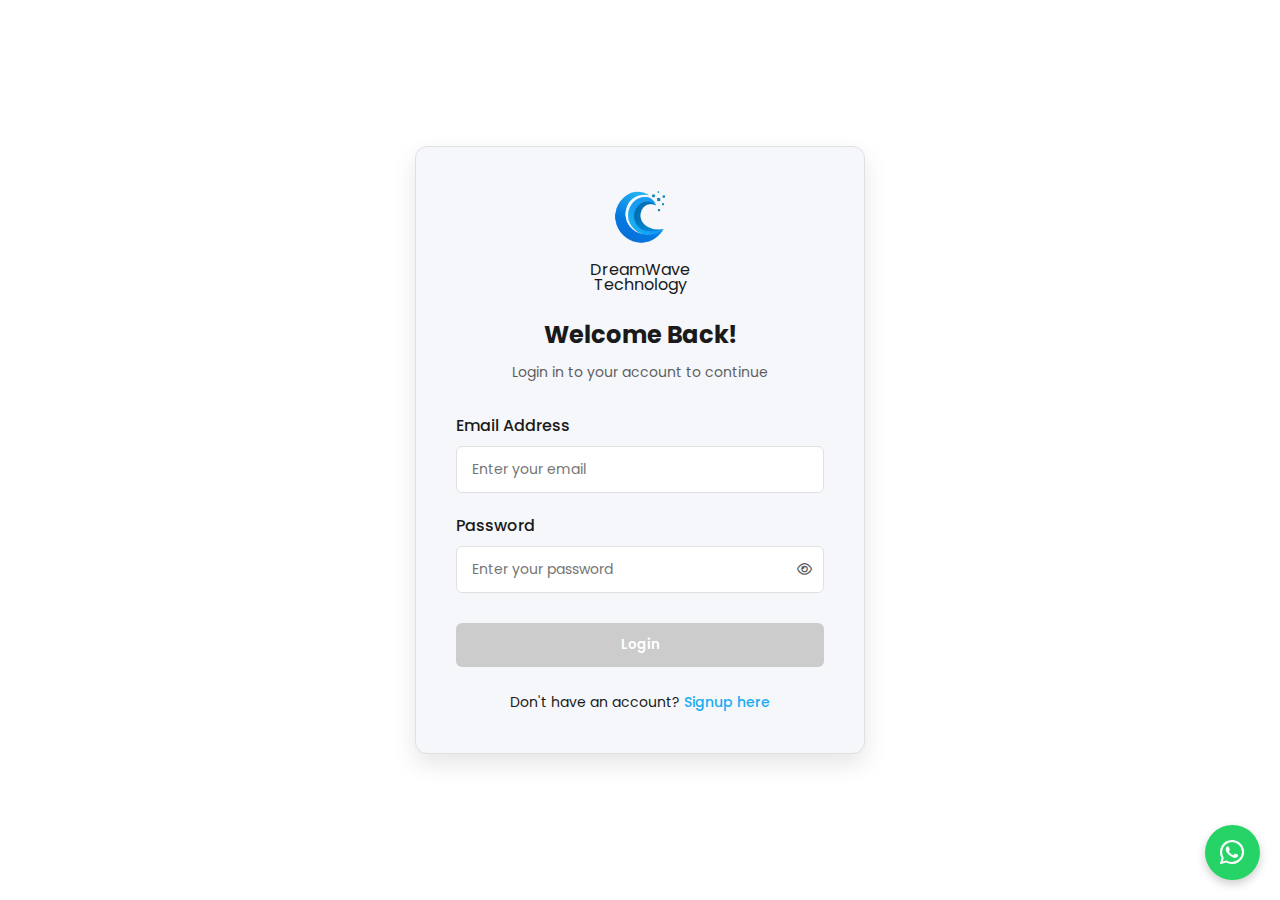
<file: login.html>
<!DOCTYPE html>
<html lang="en">

        <head>
                <meta charset="UTF-8">
                <meta name="viewport" content="width=device-width, initial-scale=1.0">
                <title>Login - DreamWave Technology</title>
                <link rel="stylesheet" href="auth.css">
                <link rel="stylesheet" href="https://cdnjs.cloudflare.com/ajax/libs/font-awesome/6.4.0/css/all.min.css">
        </head>

        <body>
                <!-- Login Form -->
                <div class="auth-container">
                        <div class="auth-card">
                                <div class="auth-header">
                                        <div class="auth-logo">
                                                <img src="dwt-logo.png" alt="DreamWave Technology Logo">
                                                <div class="logo-txt">
                                                        <div class="logo-txt-top">DreamWave</div>
                                                        <div class="logo-txt-bottom">Technology</div>
                                                </div>
                                        </div>
                                        <h2 class="auth-title">Welcome Back!</h2>
                                        <p class="auth-subtitle">Login in to your account to continue</p>
                                </div>

                                <form id="loginForm">
                                        <div class="form-group">
                                                <label for="email">Email Address</label>
                                                <input type="email" id="email" class="form-control"
                                                        placeholder="Enter your email" required>
                                        </div>

                                        <div class="form-group">
                                                <label for="password">Password</label>
                                                <div class="password-input-container">
                                                        <input type="password" id="password" class="form-control"
                                                                placeholder="Enter your password" required>
                                                        <button type="button" class="toggle-password"
                                                                id="togglePassword">
                                                                <i class="far fa-eye"></i>
                                                        </button>
                                                </div>
                                        </div>

                                        <button type="submit" class="auth-btn" id="loginBtn" disabled>Login</button>

                                        <div class="auth-footer">
                                                <p>Don't have an account? <a href="signup.html" class="auth-link">Signup here</a></p>
                                        </div>
                                </form>
                        </div>
                </div>

                <!-- WhatsApp Floating Button -->
                <a href="https://wa.me/94785861321" class="whatsapp-btn" target="_blank">
                        <i class="fab fa-whatsapp"></i>
                </a>

                <script>
                        // Form elements
                        const loginForm = document.getElementById('loginForm');
                        const emailInput = document.getElementById('email');
                        const passwordInput = document.getElementById('password');
                        const loginBtn = document.getElementById('loginBtn');

                        // Toggle password visibility
                        document.getElementById('togglePassword').addEventListener('click', function () {
                                const passwordInput = document.getElementById('password');
                                const icon = this.querySelector('i');

                                if (passwordInput.type === 'password') {
                                        passwordInput.type = 'text';
                                        icon.classList.remove('fa-eye');
                                        icon.classList.add('fa-eye-slash');
                                } else {
                                        passwordInput.type = 'password';
                                        icon.classList.remove('fa-eye-slash');
                                        icon.classList.add('fa-eye');
                                }
                        });

                        // Enable/disable login button based on form validation
                        function validateLoginForm() {
                                const email = emailInput.value.trim();
                                const password = passwordInput.value.trim();

                                // Enable button only if both fields have values
                                loginBtn.disabled = !(email && password);
                        }

                        // Add event listeners for form validation
                        emailInput.addEventListener('input', validateLoginForm);
                        passwordInput.addEventListener('input', validateLoginForm);

                        // Form submission
                        loginForm.addEventListener('submit', function (e) {
                                e.preventDefault();

                                const email = emailInput.value.trim();
                                const password = passwordInput.value.trim();

                                // Simple validation
                                if (!email || !password) {
                                        alert('Please fill in all fields');
                                        return;
                                }

                                // In a real application, you would send this data to a server
                                alert('Login successful!');
                                // Redirect to dashboard or home page
                                // window.location.href = 'dashboard.html';
                        });

                        // Initial validation
                        validateLoginForm();
                </script>
        </body>

</html>
</file>
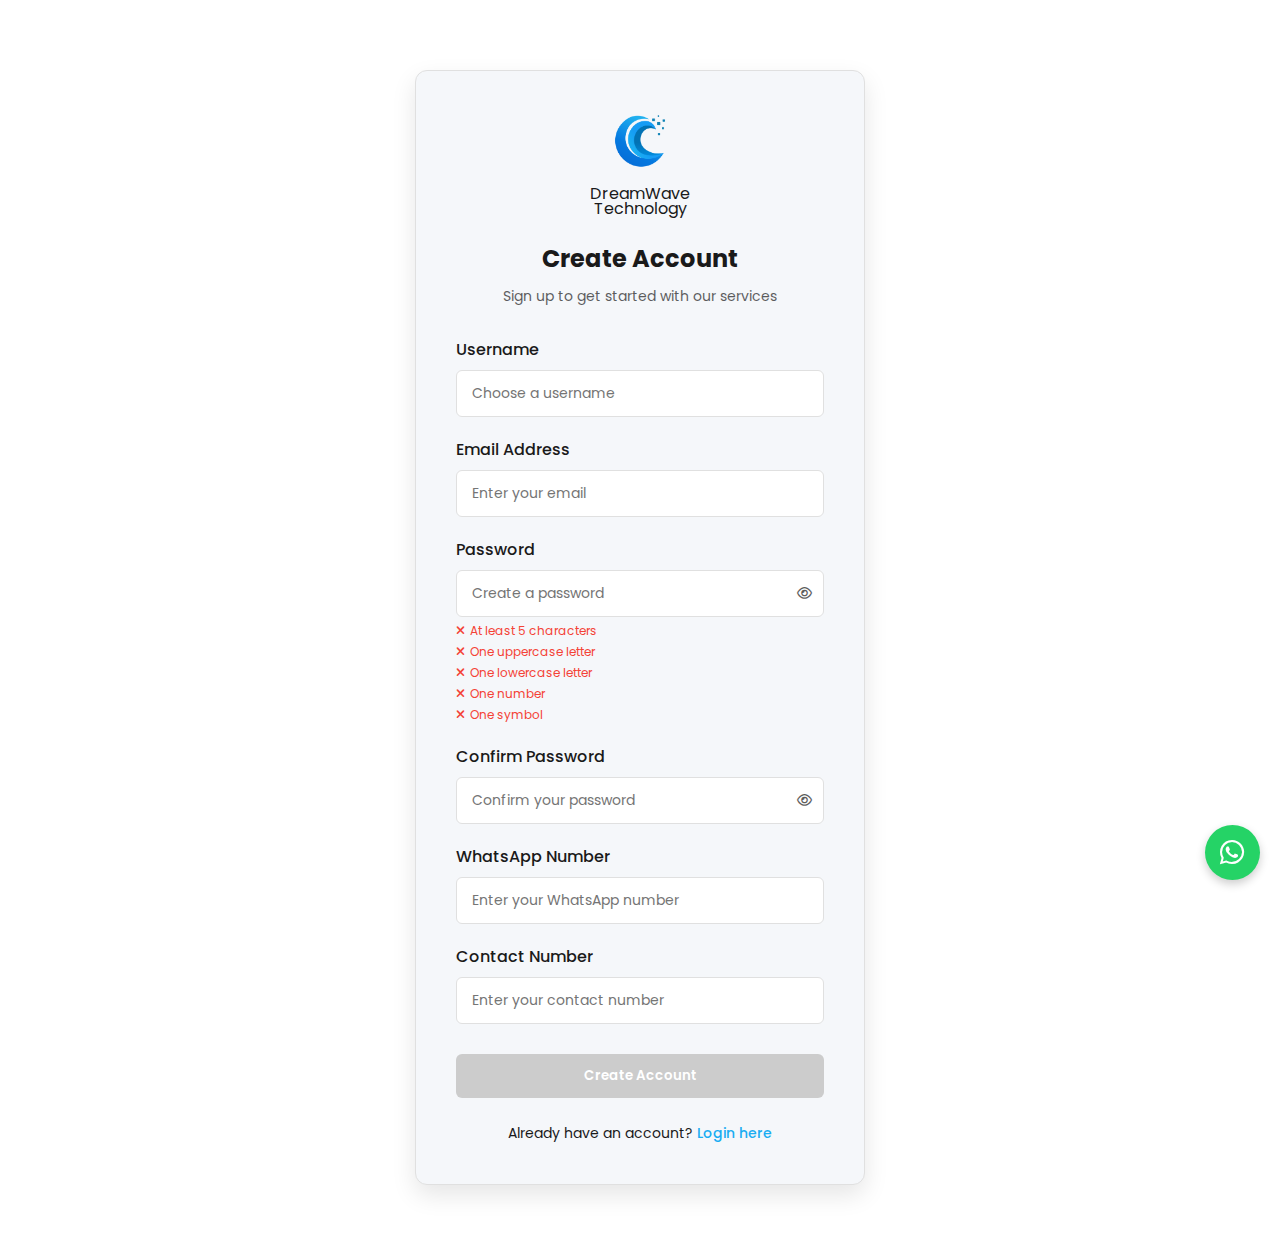
<file: signup.html>
<!DOCTYPE html>
<html lang="en">

        <head>
                <meta charset="UTF-8">
                <meta name="viewport" content="width=device-width, initial-scale=1.0">
                <title>Sign Up - DreamWave Technology</title>
                <link rel="stylesheet" href="auth.css">
                <link rel="stylesheet" href="https://cdnjs.cloudflare.com/ajax/libs/font-awesome/6.4.0/css/all.min.css">
        </head>

        <body>
                <!-- Signup Form -->
                <div class="auth-container">
                        <div class="auth-card">
                                <div class="auth-header">
                                        <div class="auth-logo">
                                                <img src="dwt-logo.png" alt="DreamWave Technology Logo">
                                                <div class="logo-txt">
                                                        <div class="logo-txt-top">DreamWave</div>
                                                        <div class="logo-txt-bottom">Technology</div>
                                                </div>
                                        </div>
                                        <h2 class="auth-title">Create Account</h2>
                                        <p class="auth-subtitle">Sign up to get started with our services</p>
                                </div>

                                <form id="signupForm">
                                        <div class="form-group">
                                                <label for="username">Username</label>
                                                <input type="text" id="username" class="form-control"
                                                        placeholder="Choose a username" required>
                                        </div>

                                        <div class="form-group">
                                                <label for="email">Email Address</label>
                                                <input type="email" id="email" class="form-control"
                                                        placeholder="Enter your email" required>
                                        </div>

                                        <div class="form-group">
                                                <label for="password">Password</label>
                                                <div class="password-input-container">
                                                        <input type="password" id="password" class="form-control"
                                                                placeholder="Create a password" required>
                                                        <button type="button" class="toggle-password"
                                                                id="togglePassword">
                                                                <i class="far fa-eye"></i>
                                                        </button>
                                                </div>
                                                <div class="requirements" id="passwordRequirements">
                                                        <div class="requirement invalid" id="lengthReq">
                                                                <i class="fas fa-times"></i> At least 5 characters
                                                        </div>
                                                        <div class="requirement invalid" id="uppercaseReq">
                                                                <i class="fas fa-times"></i> One uppercase letter
                                                        </div>
                                                        <div class="requirement invalid" id="lowercaseReq">
                                                                <i class="fas fa-times"></i> One lowercase letter
                                                        </div>
                                                        <div class="requirement invalid" id="numberReq">
                                                                <i class="fas fa-times"></i> One number
                                                        </div>
                                                        <div class="requirement invalid" id="symbolReq">
                                                                <i class="fas fa-times"></i> One symbol
                                                        </div>
                                                </div>
                                        </div>

                                        <div class="form-group">
                                                <label for="confirmPassword">Confirm Password</label>
                                                <div class="password-input-container">
                                                        <input type="password" id="confirmPassword" class="form-control"
                                                                placeholder="Confirm your password" required>
                                                        <button type="button" class="toggle-password"
                                                                id="toggleConfirmPassword">
                                                                <i class="far fa-eye"></i>
                                                        </button>
                                                </div>
                                                <div class="error-message" id="passwordMatchError">
                                                        <i class="fas fa-exclamation-circle"></i> Passwords do not match
                                                </div>
                                                <div class="success-message" id="passwordMatchSuccess">
                                                        <i class="fas fa-check-circle"></i> Passwords match
                                                </div>
                                        </div>

                                        <div class="form-group">
                                                <label for="whatsapp">WhatsApp Number</label>
                                                <input type="tel" id="whatsapp" class="form-control"
                                                        placeholder="Enter your WhatsApp number">
                                        </div>

                                        <div class="form-group">
                                                <label for="contact">Contact Number</label>
                                                <input type="tel" id="contact" class="form-control"
                                                        placeholder="Enter your contact number">
                                        </div>

                                        <button type="submit" class="auth-btn" id="signupBtn" disabled>Create
                                                Account</button>

                                        <div class="auth-footer">
                                                <p>Already have an account? <a href="login.html" class="auth-link">Login
                                                                here</a></p>
                                        </div>
                                </form>
                        </div>
                </div>

                <!-- WhatsApp Floating Button -->
                <a href="https://wa.me/94785861321" class="whatsapp-btn" target="_blank">
                        <i class="fab fa-whatsapp"></i>
                </a>

                <script>
                        // Password validation requirements
                        const requirements = {
                                length: { regex: /.{5,}/, element: document.getElementById('lengthReq') },
                                uppercase: { regex: /[A-Z]/, element: document.getElementById('uppercaseReq') },
                                lowercase: { regex: /[a-z]/, element: document.getElementById('lowercaseReq') },
                                number: { regex: /[0-9]/, element: document.getElementById('numberReq') },
                                symbol: { regex: /[^A-Za-z0-9]/, element: document.getElementById('symbolReq') }
                        };

                        // Toggle password visibility
                        document.getElementById('togglePassword').addEventListener('click', function () {
                                const passwordInput = document.getElementById('password');
                                const icon = this.querySelector('i');

                                if (passwordInput.type === 'password') {
                                        passwordInput.type = 'text';
                                        icon.classList.remove('fa-eye');
                                        icon.classList.add('fa-eye-slash');
                                } else {
                                        passwordInput.type = 'password';
                                        icon.classList.remove('fa-eye-slash');
                                        icon.classList.add('fa-eye');
                                }
                        });

                        document.getElementById('toggleConfirmPassword').addEventListener('click', function () {
                                const confirmPasswordInput = document.getElementById('confirmPassword');
                                const icon = this.querySelector('i');

                                if (confirmPasswordInput.type === 'password') {
                                        confirmPasswordInput.type = 'text';
                                        icon.classList.remove('fa-eye');
                                        icon.classList.add('fa-eye-slash');
                                } else {
                                        confirmPasswordInput.type = 'password';
                                        icon.classList.remove('fa-eye-slash');
                                        icon.classList.add('fa-eye');
                                }
                        });

                        // Password validation
                        document.getElementById('password').addEventListener('input', function () {
                                const password = this.value;
                                let allValid = true;

                                // Check each requirement
                                for (const key in requirements) {
                                        if (requirements[key].regex.test(password)) {
                                                requirements[key].element.classList.remove('invalid');
                                                requirements[key].element.classList.add('valid');
                                                requirements[key].element.querySelector('i').classList.remove('fa-times');
                                                requirements[key].element.querySelector('i').classList.add('fa-check');
                                        } else {
                                                requirements[key].element.classList.remove('valid');
                                                requirements[key].element.classList.add('invalid');
                                                requirements[key].element.querySelector('i').classList.remove('fa-check');
                                                requirements[key].element.querySelector('i').classList.add('fa-times');
                                                allValid = false;
                                        }
                                }

                                // Check password match
                                checkPasswordMatch();

                                // Enable/disable signup button
                                document.getElementById('signupBtn').disabled = !allValid ||
                                        document.getElementById('password').value !== document.getElementById('confirmPassword').value;
                        });

                        // Confirm password validation
                        document.getElementById('confirmPassword').addEventListener('input', checkPasswordMatch);

                        function checkPasswordMatch() {
                                const password = document.getElementById('password').value;
                                const confirmPassword = document.getElementById('confirmPassword').value;
                                const errorElement = document.getElementById('passwordMatchError');
                                const successElement = document.getElementById('passwordMatchSuccess');

                                if (confirmPassword === '') {
                                        errorElement.style.display = 'none';
                                        successElement.style.display = 'none';
                                } else if (password === confirmPassword) {
                                        errorElement.style.display = 'none';
                                        successElement.style.display = 'block';
                                } else {
                                        errorElement.style.display = 'block';
                                        successElement.style.display = 'none';
                                }

                                // Enable/disable signup button
                                const allValid = Object.values(requirements).every(req =>
                                        req.element.classList.contains('valid')
                                );

                                document.getElementById('signupBtn').disabled = !allValid || password !== confirmPassword;
                        }

                        // Form submission
                        document.getElementById('signupForm').addEventListener('submit', function (e) {
                                e.preventDefault();

                                const username = document.getElementById('username').value;
                                const email = document.getElementById('email').value;
                                const password = document.getElementById('password').value;
                                const confirmPassword = document.getElementById('confirmPassword').value;
                                const whatsapp = document.getElementById('whatsapp').value;
                                const contact = document.getElementById('contact').value;

                                // Final validation
                                if (password !== confirmPassword) {
                                        alert('Passwords do not match');
                                        return;
                                }

                                // In a real application, you would send this data to a server
                                alert('Account created successfully!');
                                // Redirect to login page or dashboard
                                // window.location.href = 'login.html';
                        });
                </script>
        </body>

</html>
</file>
<file: auth.css>
/* -------- AUTH PAGES STYLES -------- */
@import url('https://fonts.googleapis.com/css2?family=Poppins:wght@300;400;500;600;700&display=swap');

* {
        margin: 0;
        padding: 0;
        box-sizing: border-box;
        font-family: "Poppins", sans-serif;
}

:root {
        /* Light Theme */
        --bg-color: #ffffff;
        --text-color: #1a1a1a;
        --nav-bg: #ffffffd9;
        --card-bg: #f5f7fa;
        --card-border: #e0e0e0;
        --hero-text: #000;
        --footer-bg: #f1f1f1;
        --brand-cyan: #1aadf2;

        /* Link Colors */
        --link-color: #1a1a1a;
        --btn-text: #000;
}

/* Dark Theme */
@media (prefers-color-scheme: dark) {
        :root {
                --bg-color: #0d0f12;
                --text-color: #e6e6e6;
                --nav-bg: rgba(0, 0, 0, 0.75);
                --card-bg: #111418;
                --card-border: #1c1f25;
                --hero-text: #fff;
                --footer-bg: #080a0c;

                --link-color: #e6e6e6;
                --btn-text: #000;
        }
}

body {
        background: var(--bg-color);
        color: var(--text-color);
        min-height: 100vh;
}

/* -------- NAVBAR -------- */
.navbar {
        width: 100%;
        background: var(--nav-bg);
        backdrop-filter: blur(10px);
        position: fixed;
        top: 0;
        z-index: 1000;
        border-bottom: 1px solid var(--footer-bg);
}

.container {
        width: 90%;
        margin: auto;
}

.nav-wrapper {
        display: flex;
        justify-content: space-between;
        align-items: center;
        padding: 15px 0;
}

.logo {
        font-size: 18px;
        display: flex;
        align-items: center;
        gap: 8px;
}

.logo img {
        height: 50px;
}

.logo-txt .logo-txt-bottom {
        margin-top: -10px;
}

.nav-links {
        display: flex;
        gap: 25px;
        list-style: none;
}

.nav-links a {
        color: var(--link-color);
        text-decoration: none;
        transition: .3s;
        font-weight: 500;
}

.nav-links a:hover {
        color: var(--brand-cyan);
}

.login-btn {
        background: var(--brand-cyan);
        padding: 8px 18px;
        border-radius: 6px;
        color: var(--btn-text);
        font-weight: 600;
        text-decoration: none;
        transition: background 0.3s;
}

.login-btn:hover {
        background: #1593d4;
}

/* -------- AUTH CONTAINER -------- */
.auth-container {
        display: flex;
        justify-content: center;
        align-items: center;
        min-height: 100vh;
        padding: 70px 20px;
}

.auth-card {
        background: var(--card-bg);
        border: 1px solid var(--card-border);
        border-radius: 12px;
        padding: 40px;
        width: 100%;
        max-width: 450px;
        box-shadow: 0 10px 25px rgba(0, 0, 0, 0.1);
}

.auth-header {
        text-align: center;
        margin-bottom: 30px;
}

.auth-logo {
        display: flex;
        flex-direction: column;
        align-items: center;
        justify-content: center;
        gap: 10px;
        margin-bottom: 20px;
}

.auth-logo img {
        height: 60px;
}

.auth-title {
        font-size: 24px;
        color: var(--text-color);
        margin-bottom: 10px;
}

.auth-subtitle {
        color: var(--text-color);
        opacity: 0.7;
        font-size: 14px;
}

.form-group {
        margin-bottom: 20px;
}

.form-group label {
        display: block;
        margin-bottom: 8px;
        font-weight: 500;
        color: var(--text-color);
}

.form-control {
        width: 100%;
        padding: 12px 15px;
        border: 1px solid var(--card-border);
        border-radius: 6px;
        background: var(--bg-color);
        color: var(--text-color);
        font-size: 14px;
        transition: border-color 0.3s;
}

.form-control:focus {
        outline: none;
        border-color: var(--brand-cyan);
}

.password-input-container {
        position: relative;
}

.toggle-password {
        position: absolute;
        right: 12px;
        top: 50%;
        transform: translateY(-50%);
        background: none;
        border: none;
        color: var(--text-color);
        cursor: pointer;
        opacity: 0.7;
}

.toggle-password:hover {
        opacity: 1;
}

.requirements {
        margin-top: 5px;
        font-size: 12px;
        color: #888;
}

.requirement {
        display: flex;
        align-items: center;
        margin-bottom: 3px;
}

.requirement.valid {
        color: #4CAF50;
}

.requirement.invalid {
        color: #f44336;
}

.requirement i {
        margin-right: 5px;
        font-size: 12px;
}

.auth-btn {
        width: 100%;
        padding: 12px;
        background: var(--brand-cyan);
        color: var(--bg-color);
        border: none;
        border-radius: 6px;
        font-weight: 600;
        cursor: pointer;
        transition: background 0.3s;
        margin-top: 10px;
}

.auth-btn:hover {
        background: #1593d4;
}

.auth-btn:disabled {
        background: #cccccc;
        cursor: not-allowed;
}

.auth-footer {
        text-align: center;
        margin-top: 25px;
        font-size: 14px;
}

.auth-link {
        color: var(--brand-cyan);
        text-decoration: none;
        font-weight: 500;
}

.auth-link:hover {
        text-decoration: underline;
}

.error-message {
        color: #f44336;
        font-size: 12px;
        margin-top: 5px;
        display: none;
}

.success-message {
        color: #4CAF50;
        font-size: 12px;
        margin-top: 5px;
        display: none;
}

/* WhatsApp Floating Button */
.whatsapp-btn {
        position: fixed;
        right: 20px;
        bottom: 20px;
        background: #25D366;
        text-decoration: none;
        color: #fff;
        font-size: 28px;
        width: 55px;
        height: 55px;
        display: flex;
        align-items: center;
        justify-content: center;
        border-radius: 50%;
        box-shadow: 0 4px 10px rgba(0, 0, 0, 0.2);
        z-index: 9999;
        transition: 0.3s;
}

.whatsapp-btn:hover {
        transform: scale(1.1);
}

/* -------- RESPONSIVE MEDIA QUERIES -------- */

/* Medium screens - Tablets (max-width: 992px) */
@media (max-width: 992px) {
        .auth-card {
                padding: 35px 30px;
                max-width: 400px;
        }

        .auth-title {
                font-size: 22px;
        }

        .auth-subtitle {
                font-size: 13px;
        }

        .form-control {
                font-size: 13px;
                padding: 10px 12px;
        }

        .auth-logo img {
                height: 55px;
        }
}

/* Small screens - Large Phones (max-width: 768px) */
@media (max-width: 768px) {
        .auth-container {
                padding: 60px 15px;
        }

        .auth-card {
                width: 100%;
                padding: 30px 25px;
        }

        .auth-logo img {
                height: 50px;
        }

        .logo-txt .logo-txt-top {
                font-size: 20px;
        }

        .logo-txt .logo-txt-bottom {
                font-size: 14px;
        }

        .auth-title {
                font-size: 20px;
        }

        .auth-subtitle {
                font-size: 13px;
        }

        .form-control {
                font-size: 13px;
        }

        .auth-btn {
                padding: 10px;
                font-size: 14px;
        }

        .nav-links {
                gap: 15px;
        }

        .nav-links a {
                font-size: 14px;
        }

        .login-btn {
                padding: 6px 14px;
                font-size: 14px;
        }
}

/* Extra small screens - Mobile phones (max-width: 480px) */
@media (max-width: 480px) {
        .auth-container {
                padding: 40px 10px;
        }

        .auth-card {
                padding: 25px 20px;
                border-radius: 10px;
        }

        .auth-logo img {
                height: 45px;
        }

        .logo-txt .logo-txt-top {
                font-size: 18px;
        }

        .logo-txt .logo-txt-bottom {
                font-size: 12px;
                margin-top: -6px;
        }

        .auth-title {
                font-size: 18px;
        }

        .auth-subtitle {
                font-size: 12px;
        }

        .form-group label {
                font-size: 13px;
        }

        .form-control {
                font-size: 12px;
                padding: 9px 10px;
        }

        .requirements {
                font-size: 11px;
        }

        .auth-btn {
                font-size: 13px;
                padding: 9px;
        }

        .auth-footer {
                font-size: 12px;
        }

        .whatsapp-btn {
                width: 45px;
                height: 45px;
                font-size: 22px;
                right: 15px;
                bottom: 15px;
        }
}
</file>
